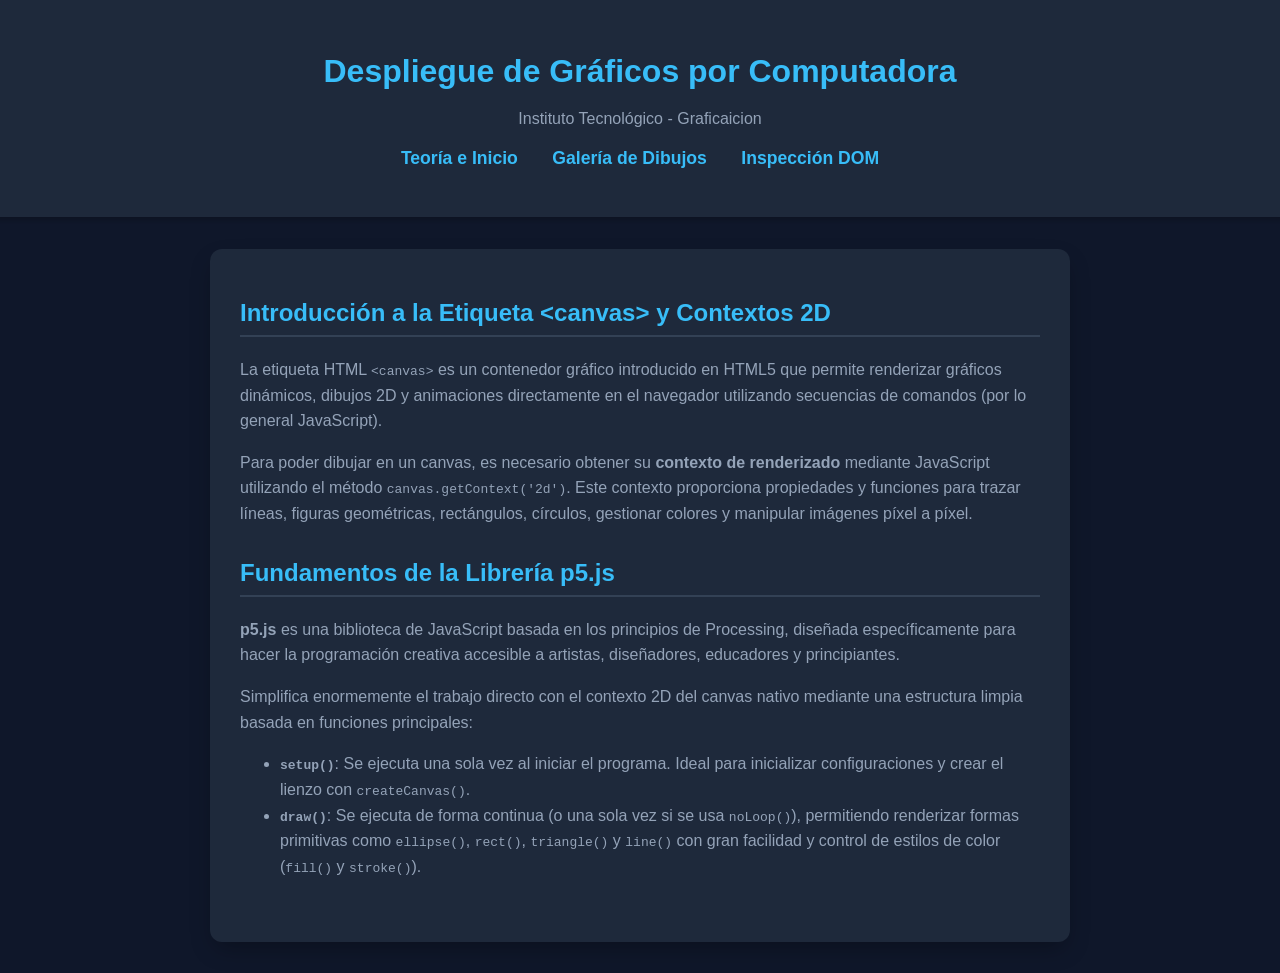
<file: index.html>
<!DOCTYPE html>
<html lang="es">
<head>
    <meta charset="UTF-8">
    <meta name="viewport" content="width=device-width, initial-scale=1.0">
    <title>Práctica de Gráficos - Inicio</title>
    <link rel="stylesheet" href="styles.css">
</head>
<body>
    <header>
        <h1>Despliegue de Gráficos por Computadora</h1>
        <p>Instituto Tecnológico - Graficaicion </p>
        <nav>
            <a href="index.html">Teoría e Inicio</a>
            <a href="dibujos.html">Galería de Dibujos</a>
            <a href="dom-inspector.html">Inspección DOM</a>
        </nav>
    </header>

    <main>
        <section>
            <h2>Introducción a la Etiqueta &lt;canvas&gt; y Contextos 2D</h2>
            <p>La etiqueta HTML <code>&lt;canvas&gt;</code> es un contenedor gráfico introducido en HTML5 que permite renderizar gráficos dinámicos, dibujos 2D y animaciones directamente en el navegador utilizando secuencias de comandos (por lo general JavaScript).</p>
            <p>Para poder dibujar en un canvas, es necesario obtener su <strong>contexto de renderizado</strong> mediante JavaScript utilizando el método <code>canvas.getContext('2d')</code>. Este contexto proporciona propiedades y funciones para trazar líneas, figuras geométricas, rectángulos, círculos, gestionar colores y manipular imágenes píxel a píxel.</p>
        </section>

        <section>
            <h2>Fundamentos de la Librería p5.js</h2>
            <p><strong>p5.js</strong> es una biblioteca de JavaScript basada en los principios de Processing, diseñada específicamente para hacer la programación creativa accesible a artistas, diseñadores, educadores y principiantes.</p>
            <p>Simplifica enormemente el trabajo directo con el contexto 2D del canvas nativo mediante una estructura limpia basada en funciones principales:</p>
            <ul>
                <li><strong><code>setup()</code></strong>: Se ejecuta una sola vez al iniciar el programa. Ideal para inicializar configuraciones y crear el lienzo con <code>createCanvas()</code>.</li>
                <li><strong><code>draw()</code></strong>: Se ejecuta de forma continua (o una sola vez si se usa <code>noLoop()</code>), permitiendo renderizar formas primitivas como <code>ellipse()</code>, <code>rect()</code>, <code>triangle()</code> y <code>line()</code> con gran facilidad y control de estilos de color (<code>fill()</code> y <code>stroke()</code>).</li>
            </ul>
        </section>
    </main>
</body>
</html>
</file>
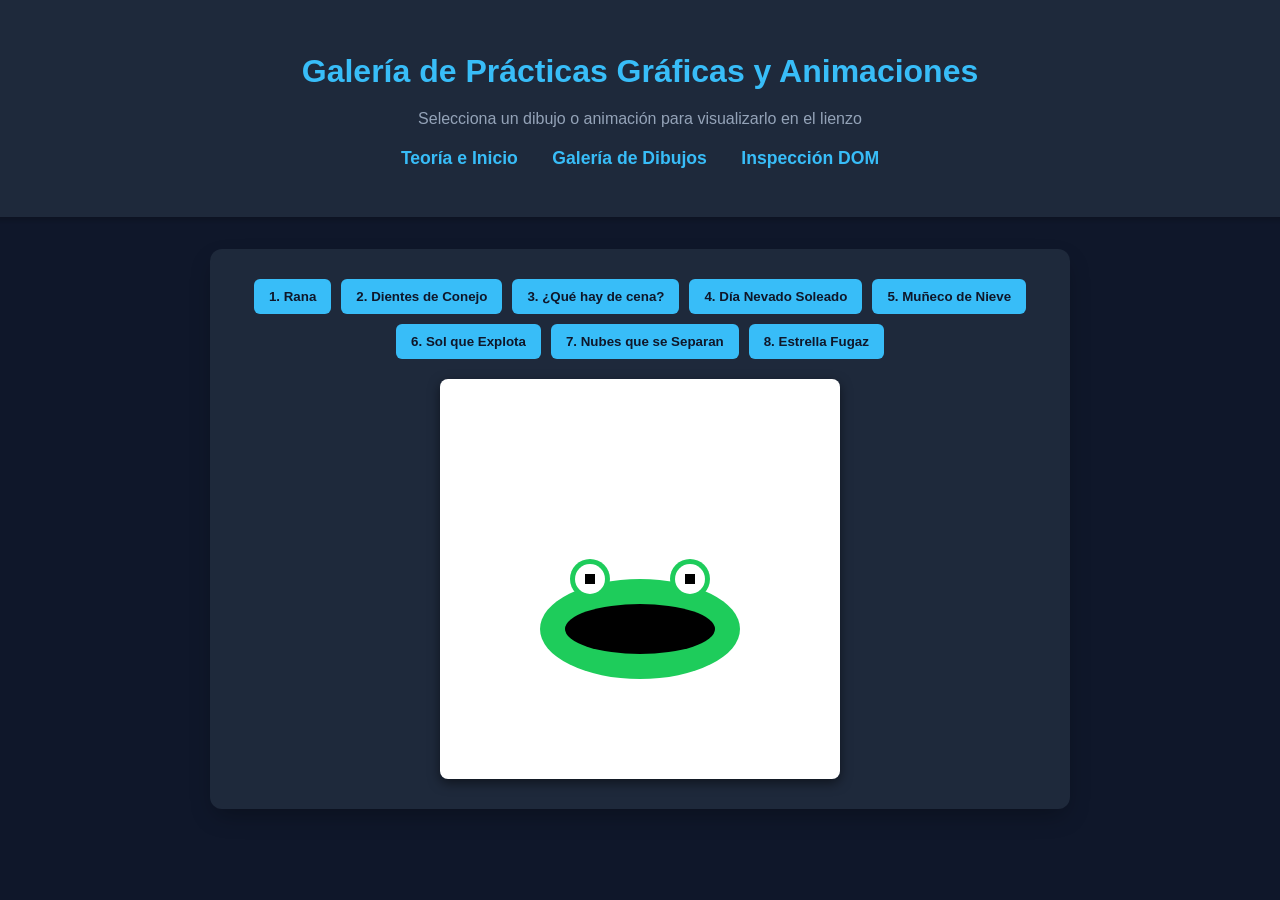
<file: dibujos.html>
<!DOCTYPE html>
<html lang="es">
<head>
    <meta charset="UTF-8">
    <meta name="viewport" content="width=device-width, initial-scale=1.0">
    <title>Galería de Dibujos - p5.js</title>
    <link rel="stylesheet" href="styles.css">
    <!-- Cargamos la librería p5.js -->
    <script src="p5.js"></script>
</head>
<body>
    <header>
        <h1>Galería de Prácticas Gráficas y Animaciones</h1>
        <p>Selecciona un dibujo o animación para visualizarlo en el lienzo</p>
        <nav>
            <a href="index.html">Teoría e Inicio</a>
            <a href="dibujos.html">Galería de Dibujos</a>
            <a href="dom-inspector.html">Inspección DOM</a>
        </nav>
    </header>

    <main>
        <div class="botones-dibujos">
            <button onclick="cambiarDibujo('rana')">1. Rana</button>
            <button onclick="cambiarDibujo('conejo')">2. Dientes de Conejo</button>
            <button onclick="cambiarDibujo('cena')">3. ¿Qué hay de cena?</button>
            <button onclick="cambiarDibujo('nevado')">4. Día Nevado Soleado</button>
            <button onclick="cambiarDibujo('muñeco')">5. Muñeco de Nieve</button>
            <button onclick="cambiarDibujo('solExplota')">6. Sol que Explota</button>
            <button onclick="cambiarDibujo('nubesSeparan')">7. Nubes que se Separan</button>
            <button onclick="cambiarDibujo('estrellaFugaz')">8. Estrella Fugaz</button>
        </div>

        <div id="canvas-container" class="canvas-box">
            <!-- El canvas de p5.js se insertará aquí dinámicamente -->
        </div>
    </main>

    <!-- Cargamos el script con la lógica de los dibujos -->
    <script src="script.js"></script>
</body>
</html>
</file>
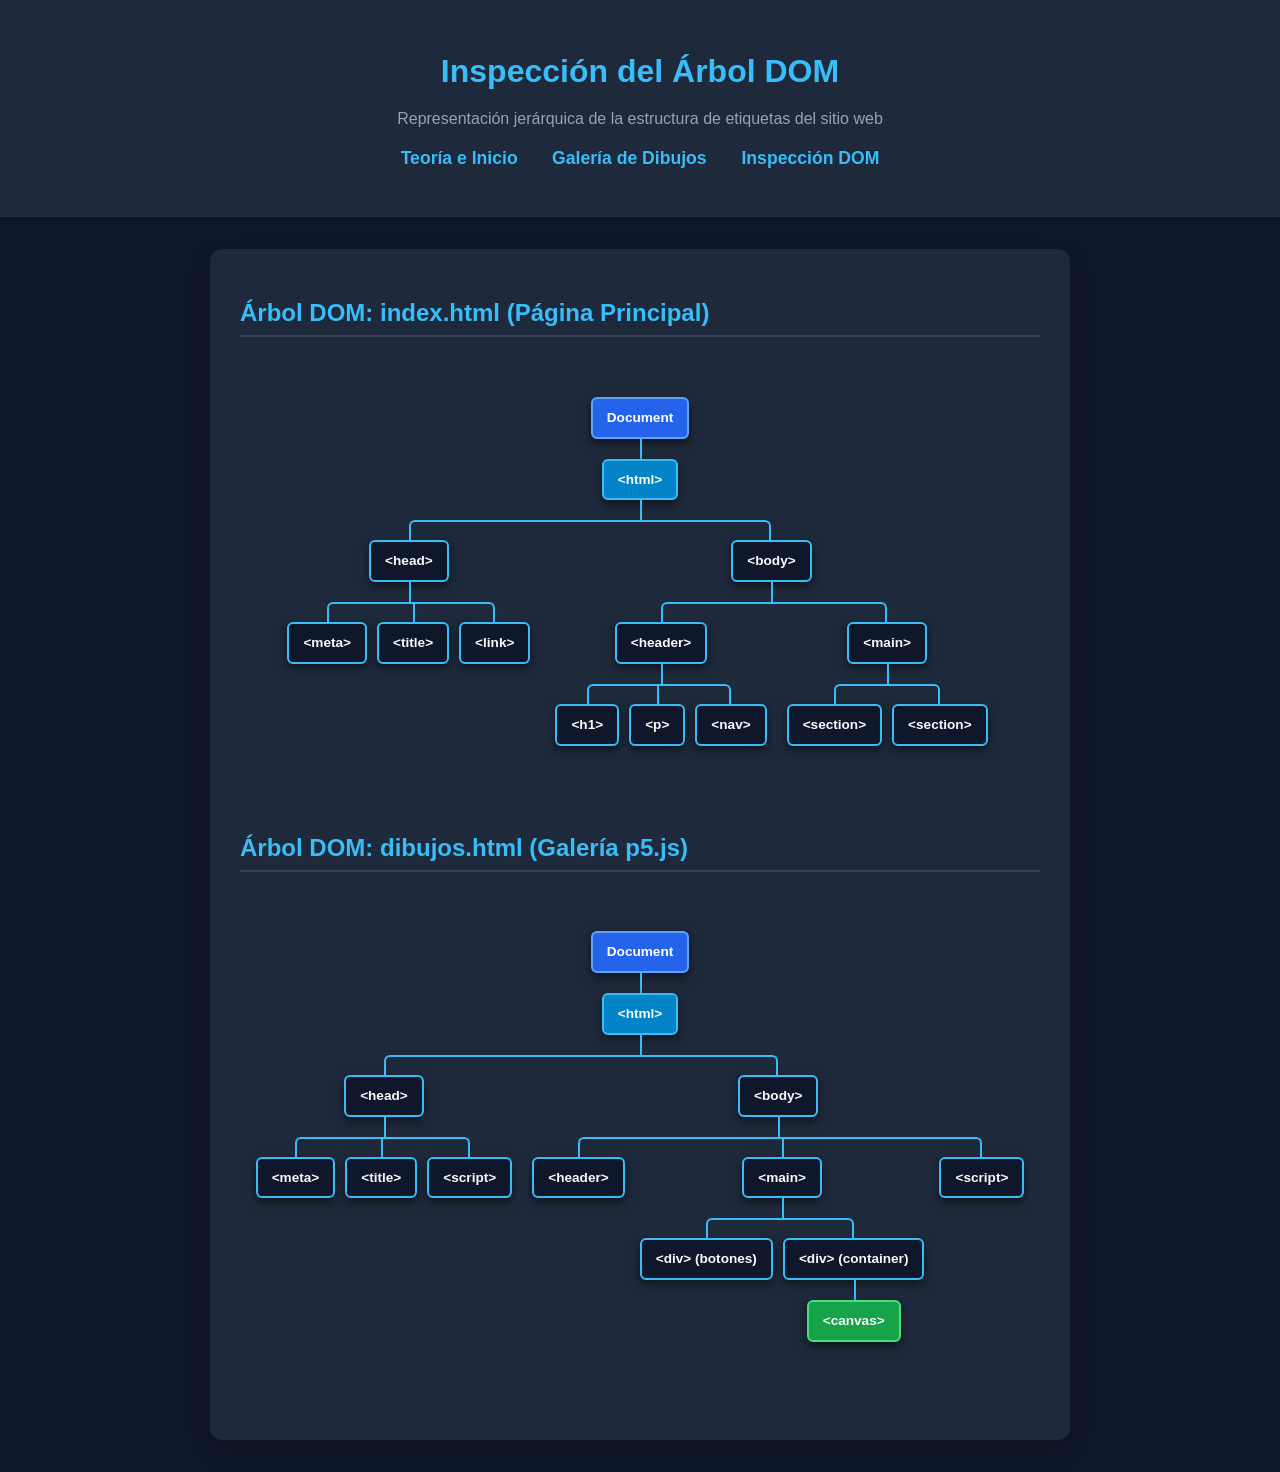
<file: dom-inspector.html>
<!DOCTYPE html>
<html lang="es">
<head>
    <meta charset="UTF-8">
    <meta name="viewport" content="width=device-width, initial-scale=1.0">
    <title>Inspección del Árbol DOM - Proyecto</title>
    <link rel="stylesheet" href="styles.css">
</head>
<body>
    <header>
        <h1>Inspección del Árbol DOM</h1>
        <p>Representación jerárquica de la estructura de etiquetas del sitio web</p>
        <nav>
            <a href="index.html">Teoría e Inicio</a>
            <a href="dibujos.html">Galería de Dibujos </a>
            <a href="dom-inspector.html">Inspección DOM</a>
        </nav>
    </header>

    <main>
        <section class="dom-section">
            <h2>Árbol DOM: index.html (Página Principal)</h2>
            <div class="tree">
                <ul>
                    <li>
                        <span class="node node-doc">Document</span>
                        <ul>
                            <li>
                                <span class="node node-root">&lt;html&gt;</span>
                                <ul>
                                    <li>
                                        <span class="node">&lt;head&gt;</span>
                                        <ul>
                                            <li><span class="node">&lt;meta&gt;</span></li>
                                            <li><span class="node">&lt;title&gt;</span></li>
                                            <li><span class="node">&lt;link&gt;</span></li>
                                        </ul>
                                    </li>
                                    <li>
                                        <span class="node">&lt;body&gt;</span>
                                        <ul>
                                            <li>
                                                <span class="node">&lt;header&gt;</span>
                                                <ul>
                                                    <li><span class="node">&lt;h1&gt;</span></li>
                                                    <li><span class="node">&lt;p&gt;</span></li>
                                                    <li><span class="node">&lt;nav&gt;</span></li>
                                                </ul>
                                            </li>
                                            <li>
                                                <span class="node">&lt;main&gt;</span>
                                                <ul>
                                                    <li><span class="node">&lt;section&gt;</span></li>
                                                    <li><span class="node">&lt;section&gt;</span></li>
                                                </ul>
                                            </li>
                                        </ul>
                                    </li>
                                </ul>
                            </li>
                        </ul>
                    </li>
                </ul>
            </div>
        </section>

        <section class="dom-section">
            <h2>Árbol DOM: dibujos.html (Galería p5.js)</h2>
            <div class="tree">
                <ul>
                    <li>
                        <span class="node node-doc">Document</span>
                        <ul>
                            <li>
                                <span class="node node-root">&lt;html&gt;</span>
                                <ul>
                                    <li>
                                        <span class="node">&lt;head&gt;</span>
                                        <ul>
                                            <li><span class="node">&lt;meta&gt;</span></li>
                                            <li><span class="node">&lt;title&gt;</span></li>
                                            <li><span class="node">&lt;script&gt;</span></li>
                                        </ul>
                                    </li>
                                    <li>
                                        <span class="node">&lt;body&gt;</span>
                                        <ul>
                                            <li><span class="node">&lt;header&gt;</span></li>
                                            <li>
                                                <span class="node">&lt;main&gt;</span>
                                                <ul>
                                                    <li><span class="node">&lt;div&gt; (botones)</span></li>
                                                    <li>
                                                        <span class="node">&lt;div&gt; (container)</span>
                                                        <ul>
                                                            <li><span class="node node-canvas">&lt;canvas&gt;</span></li>
                                                        </ul>
                                                    </li>
                                                </ul>
                                            </li>
                                            <li><span class="node">&lt;script&gt;</span></li>
                                        </ul>
                                    </li>
                                </ul>
                            </li>
                        </ul>
                    </li>
                </ul>
            </div>
        </section>
    </main>
</body>
</html>
</file>
<file: styles.css>
body {
  font-family: 'Segoe UI', Tahoma, Geneva, Verdana, sans-serif;
  background-color: #0f172a;
  color: #f8fafc;
  margin: 0;
  padding: 0;
  display: flex;
  flex-direction: column;
  align-items: center;
}

header {
  text-align: center;
  padding: 2rem 1rem;
  background: #1e293b;
  width: 100%;
  box-shadow: 0 4px 6px -1px rgba(0, 0, 0, 0.2);
}

header h1 {
  color: #38bdf8;
  margin-bottom: 0.5rem;
}

nav {
  margin: 1rem 0;
}

nav a {
  color: #38bdf8;
  text-decoration: none;
  margin: 0 15px;
  font-weight: bold;
  font-size: 1.1rem;
}

nav a:hover {
  text-decoration: underline;
}

main {
  background: #1e293b;
  padding: 30px;
  border-radius: 12px;
  box-shadow: 0 10px 25px -5px rgba(0, 0, 0, 0.3);
  margin: 2rem 0;
  max-width: 800px;
  width: 90%;
}

section {
  margin-bottom: 2rem;
}

h2 {
  color: #38bdf8;
  border-bottom: 2px solid #334155;
  padding-bottom: 0.5rem;
}

p, li {
  color: #94a3b8;
  line-height: 1.6;
}

.canvas-box {
  display: flex;
  justify-content: center;
  margin-top: 20px;
}

canvas {
  display: block;
  border-radius: 8px;
  box-shadow: 0 4px 12px rgba(0,0,0,0.5);
}

.botones-dibujos {
  display: flex;
  justify-content: center;
  gap: 10px;
  flex-wrap: wrap;
  margin-bottom: 20px;
}

.botones-dibujos button {
  background-color: #38bdf8;
  color: #0f172a;
  border: none;
  padding: 10px 15px;
  border-radius: 6px;
  font-weight: bold;
  cursor: pointer;
  transition: background 0.2s;
}

.botones-dibujos button:hover {
  background-color: #0ea5e9;
  color: #fff;
}

/* --- ESTILOS DEL ÁRBOL DOM DIAGRAMA JERÁRQUICO --- */

/* --- ESTILOS PROFESIONALES PARA EL ÁRBOL DOM --- */
.dom-section {
  width: 100%;
  overflow-x: auto;
  margin-bottom: 3rem;
}

.tree {
  display: flex;
  justify-content: center;
  padding: 20px 10px;
  overflow-x: auto;
}

.tree ul {
  padding-top: 20px;
  position: relative;
  display: flex;
  justify-content: center;
  list-style-type: none;
  margin: 0;
  padding-left: 0;
}

.tree li {
  float: left;
  text-align: center;
  list-style-type: none;
  position: relative;
  padding: 20px 5px 0 5px;
}

/* Líneas conectoras del árbol */
.tree li::before, .tree li::after {
  content: '';
  position: absolute;
  top: 0;
  right: 50%;
  border-top: 2px solid #38bdf8;
  width: 50%;
  height: 20px;
}

.tree li::after {
  right: auto;
  left: 50%;
  border-left: 2px solid #38bdf8;
}

.tree li:only-child::after, .tree li:only-child::before {
  display: none;
}

.tree li:only-child {
  padding-top: 0;
}

.tree li:first-child::before, .tree li:last-child::after {
  border: 0 none;
}

.tree li:last-child::before {
  border-right: 2px solid #38bdf8;
  border-radius: 0 6px 0 0;
}

.tree li:first-child::after {
  border-radius: 6px 0 0 0;
}

.tree ul ul::before {
  content: '';
  position: absolute;
  top: 0;
  left: 50%;
  border-left: 2px solid #38bdf8;
  width: 0;
  height: 20px;
}

/* Cajas de los nodos del árbol */
.tree .node {
  border: 2px solid #38bdf8;
  padding: 8px 14px;
  text-decoration: none;
  color: #f8fafc;
  font-family: 'Segoe UI', Tahoma, Geneva, Verdana, sans-serif;
  font-size: 0.85rem;
  font-weight: bold;
  background-color: #0f172a;
  display: inline-block;
  border-radius: 6px;
  box-shadow: 0 4px 10px rgba(0,0,0,0.5);
  white-space: nowrap;
}

.tree .node-doc {
  background-color: #2563eb;
  border-color: #60a5fa;
  color: #fff;
}

.tree .node-root {
  background-color: #0284c7;
  border-color: #38bdf8;
}

.tree .node-canvas {
  background-color: #16a34a;
  border-color: #4ade80;
}
</file>
